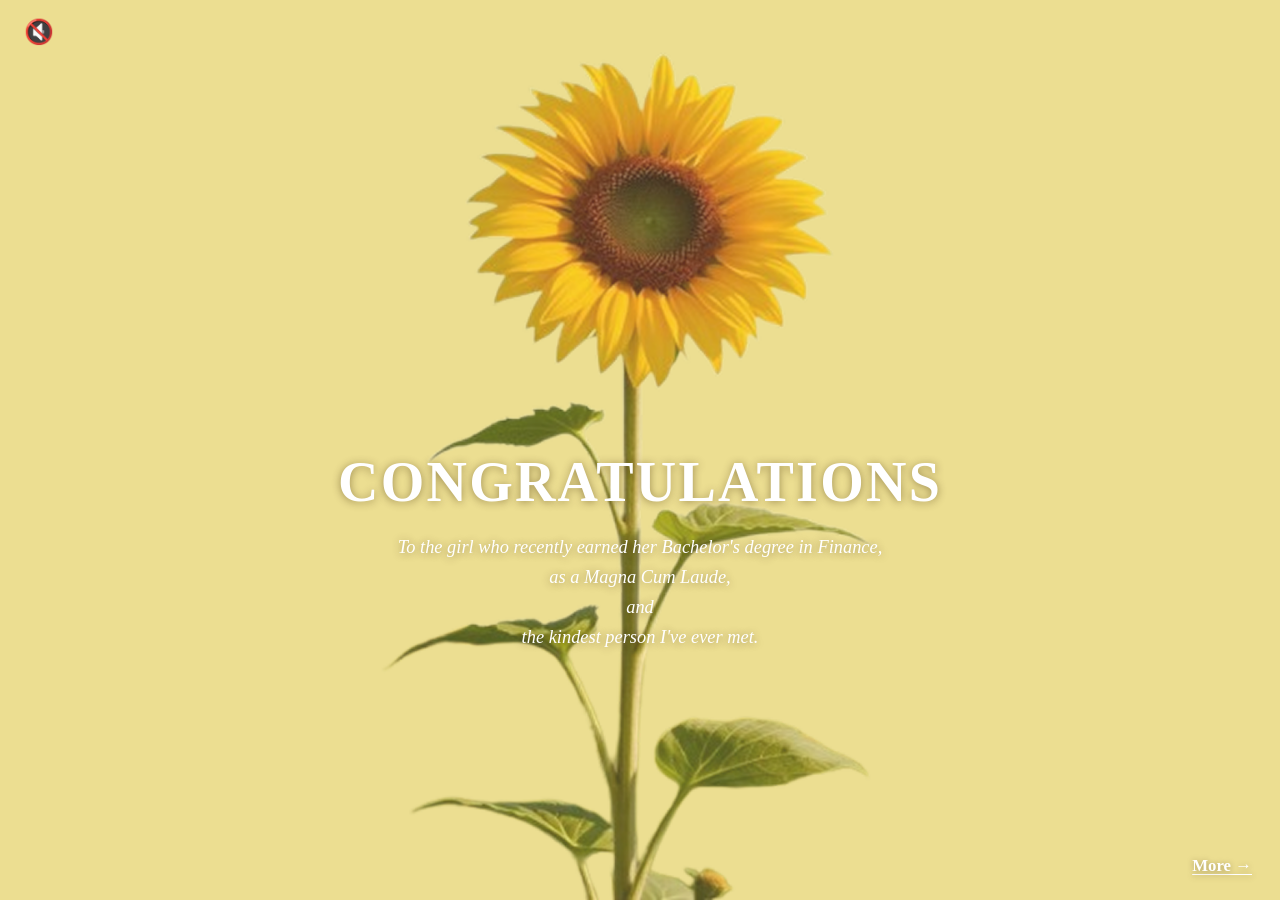
<file: index.html>
<!DOCTYPE html>
<html lang="en">
<head>
    <meta charset="UTF-8">
    <meta name="viewport" content="width=device-width, initial-scale=1.0">
    <title>Congratulations!!!</title>
    <link rel="stylesheet" href="Asset/style.css">
</head>
<body class="index">
    <div class="loader" id="loader">
        <div class="sunflower-loader">

            <div class="petals">
                <span></span>
                <span></span>
                <span></span>
                <span></span>
                <span></span>
                <span></span>
                <span></span>
                <span></span>
            </div>

            <div class="flower-center"></div>

        </div>

        <p class="loading-text">Loading...</p>
    </div>

    <audio id="backgroundMusic" src="Asset/yellow.mp3" loop preload="auto"></audio>
    <button class="music" id="musicButton" type="button" aria-label="Play Music">🔇</button>

    <main class="greetings">
        <h1 class="grats">CONGRATULATIONS</h1>
        <p>To the girl who recently earned her Bachelor's degree in Finance,</p>
        <p>as a Magna Cum Laude,</p>
        <p>and</p>
        <p>the kindest person I've ever met.</p>
    </main>

    <a class="more" href="page2.html">More →</a>
    <script src="Asset/music.js"></script>
    <script src="Asset/loader.js"></script>
</body>
</html>
</file>
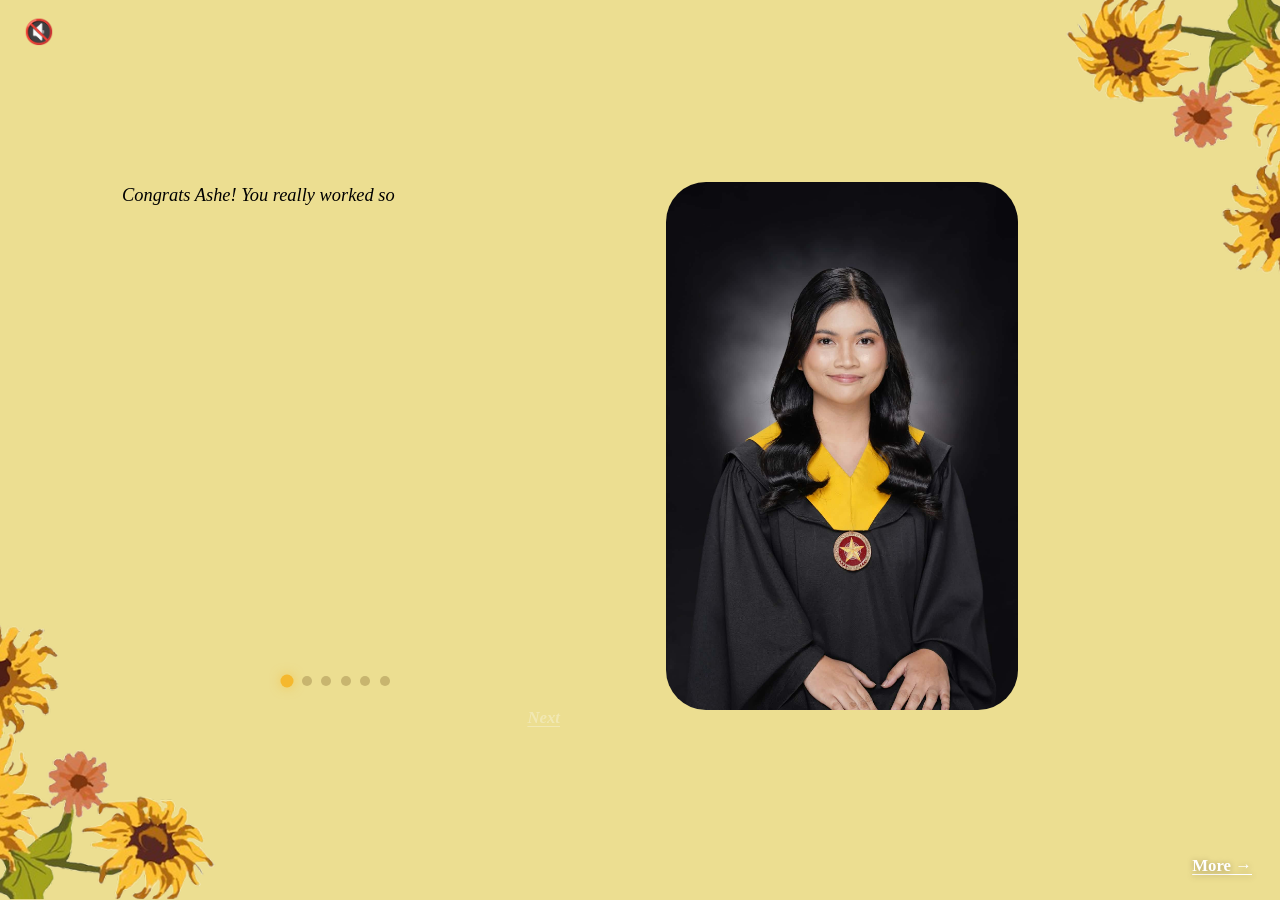
<file: page2.html>
<!DOCTYPE html>
<html lang="en">
<head>
    <meta charset="UTF-8">
    <meta name="viewport" content="width=device-width, initial-scale=1.0">
    <title>Congratulations!!!</title>
    <link rel="stylesheet" href="Asset/style.css">
</head>
<body class="page2">

    <div class="loader" id="loader">
        <div class="sunflower-loader">

            <div class="petals">
                <span></span>
                <span></span>
                <span></span>
                <span></span>
                <span></span>
                <span></span>
                <span></span>
                <span></span>
            </div>

            <div class="flower-center"></div>

        </div>

        <p class="loading-text">Loading...</p>
    </div>

    <audio id="backgroundMusic" src="Asset/yellow.mp3" loop preload="auto"></audio>
    <button class="music" id="musicButton" type="button" aria-label="Play Music">🔇</button>

    <main class="body2">
        <div class="message-column">
            <div class="message-stack">
                <div class="message2 is-visible">
                    <p>Congrats Ashe! You really worked so hard for your achievements, and I'm so happy to see you finally reach this milestone.</p> 
                    <p>I know that being the firstborn in a family can be hard sometimes because there are a lot of expectations and needs that need to be met, but always remember to take care of your health and be kind to yourself.</p> 
                    <p>Although we haven't spoken much recently, we are always here for you if you need a helping hand or a shoulder to cry on.</p>
                    <p>Anyways, wishing you more blessings and exciting opportunities ahead.</p>
                    <p>I love you sis hahaha.</p> 
                    <p class="sender">-Cla</p>
                </div>

                <div class="message2">
                    <p>Hi Ashe:</p>
                    <p>Pagbati agad! Hindi ko alam sasabihin ko kasi I'm not a person na masyadong mamessage HAHAHA. Pero gusto ko lang sabihin sa'yo na super proud ako sa'yo dahil from Ashe na pumapasok na mas mabigat pa ang bag sa kaniya, may salonpas sa ulo, may lola remedios, mga pagtitipid sa sarili na pati pamasahe mo wala na natitira pauwi ng agora to Ashe na gagraduate na ng kolehiyo. </p>
                    <p>Marami man tayong di pa uli napapagkwentuhan pero gusto ko rin sabihin sa'yo na super proud ako sa'yo as ate of all your kapatid, ang swerte nila na ang ate nila ay sobrang masipag at maaalahanin sa mga kapatid niya at pamilya niya.</p>
                </div>

                <div class="message2">
                    <p>I hope naeenjoy mo ang flow of your life rn, if maburnout ka we're always here sa Balut, syempre ikaw dadayo HAHAHHAHA and as always if you need help chat mo lang ako and I'll reply as soon as possible (kasi always akong nasa volunteering ganaps ko eh or working hehe)</p>
                    <p>Muli, pagbati sa'yo Ashe namin. Mahal ka namin, okay? Always remember that. Mwa.</p>
                    <p class="sender">-Bianca</p>
                </div>

                <div class="message2">
                    <p>Hi, Aicelle, congrats.</p>
                    <p>Finally, all your hardwork has paid off. I know how much you have been striving and praying for this moment to come and I know naiyak ka pa niyan HAHAHA.</p>
                    <p>And if whenever things become difficult again, remember this day how He gave you the victory. Not every season will be good but always remember that God has not yet finished doing good things in your life (Romans 8:28), okay??</p> 
                    <p>Again, Congratulations and have a great day😅</p>
                    <p class="sender">-Danniela</p>
                </div>

                <div class="message2">
                    <p>Haii Cel!</p>
                    <p>Congratulations on graduating!</p>
                    <p>D-day is only the visible part of your college journey. What people don't see are all the sleepless nights, silent struggles, and moments of self doubt. I'm happy that I got to be a part of your academic journey and witness you grow along the way.</p> 
                    <p>I'm truly proud of you and what you've become. Always know that we have your back. Wishing you all the best in life!🖤</p>
                    <p class="sender">-Kathleen</p>
                </div>
                
                <div class="message2">
                    <p>To Ashe:</p>
                    <p>Congratulations! I wish that all of your wishes come true! Keep moving forward and achieve greater feats in the real world!</p>
                    <p>I am so proud of everything you have worked for. Magna Cum Laude looks good on you — and it is only the beginning.</p>
                    <p>Whenever the next chapter feels heavy, remember this. You already proved you can do tons of things. Keep going. I am cheering for you.</p>
                    <p>I will always be your number 1 supporter! FIGHTING!!!</p>
                    <p class="sender">-Ian</p>
                </div>

            </div>
            <div class="message-progress-tracker" id="progressTracker"></div>
            <button type="button" class="next is-locked" data-next-message>Next</button>
        </div>

        <div class="her">
            <img src="Asset/her.jpg" alt="Ashe">
        </div>
    </main>

    <a class="more" href="page3.html">More →</a>

    <script src="Asset/page2.js"></script>
    <script src="Asset/music.js"></script>
    <script src="Asset/loader.js"></script>
</body>
</html>
</file>
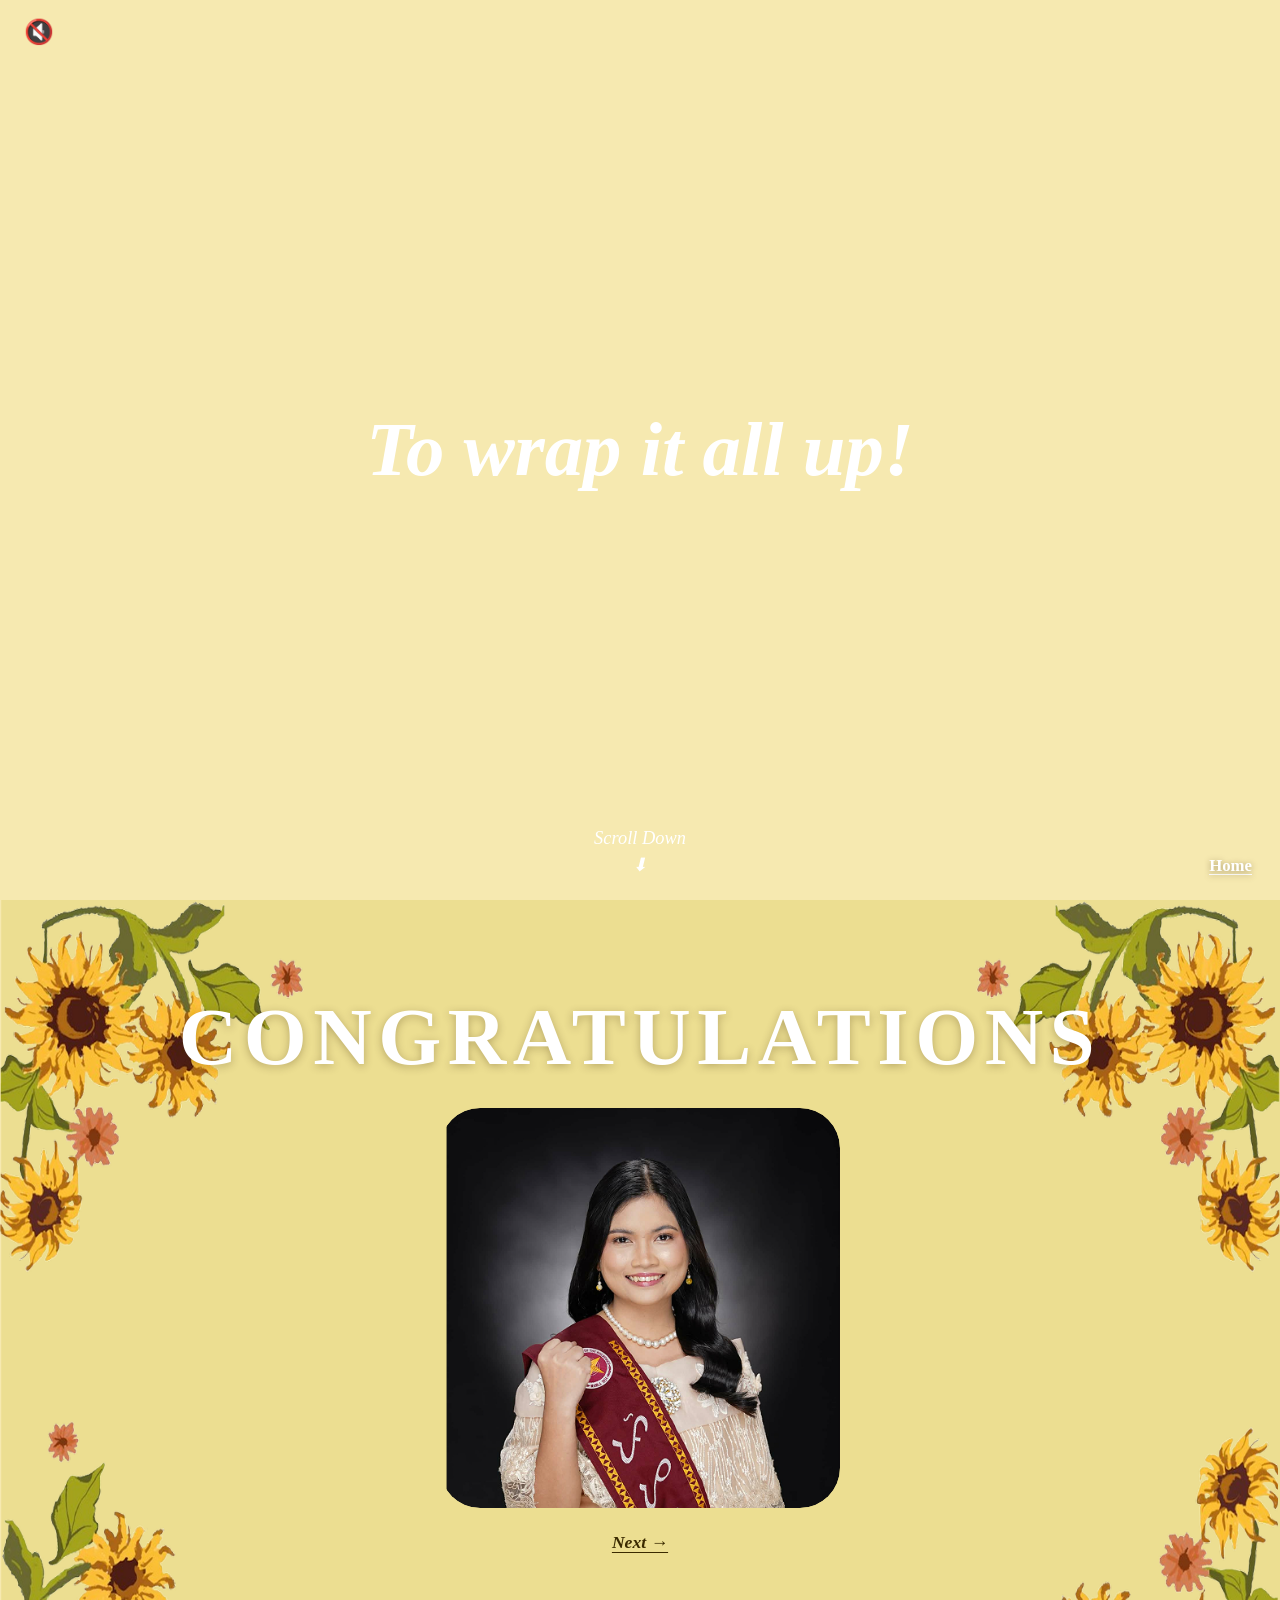
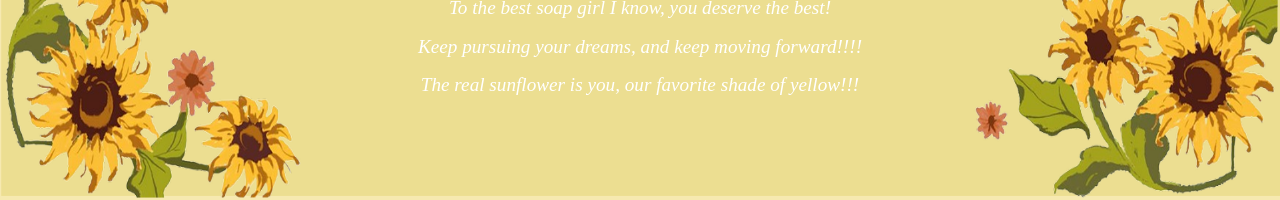
<file: page3.html>
<!DOCTYPE html> 
<html lang="en"> 
    <head> 
        <meta charset="UTF-8"> 
        <meta name="viewport" content="width=device-width, initial-scale=1.0"> 
        <title>Congratulations!!!</title> 
        <link rel="stylesheet" href="Asset/style.css"> </head> 
<body class="page3"> 
    <div class="loader" id="loader">
        <div class="sunflower-loader">

            <div class="petals">
                <span></span>
                <span></span>
                <span></span>
                <span></span>
                <span></span>
                <span></span>
                <span></span>
                <span></span>
            </div>

            <div class="flower-center"></div>

        </div>

        <p class="loading-text">Loading...</p>
    </div>

        <audio id="backgroundMusic" src="Asset/yellow.mp3" loop preload="auto"></audio>
        <button class="music" id="musicButton" type="button" aria-label="Play Music">🔇</button>
            <section class="first"> 
                <div class="f_div"> 
                    <h1>To wrap it all up!</h1> 
                </div> 
                <div class="scroll-container"> 
                    <p>Scroll Down</p> 
                    <p>⬇</p> </div> 
                </section>
            
            <section class="second"> 
                <div class="congrats"> 
                    <h1>CONGRATULATIONS</h1> 
                </div> 
    
                 <div class="her2"> 
                    <div class="image-container"> 
                        <img class="slide active" src="Asset/her2.png" alt="Ashe" > 
                        <img class="slide" src="Asset/her3.jpg" alt="Ashe" > 
                        <img class="slide" src="Asset/her4.jpg" alt="Ashe" > 
                        <img class="slide" src="Asset/her5.jpg" alt="Ashe" > 
                        <img class="slide" src="Asset/her6.jpg" alt="Ashe" > 
                        <img class="slide" src="Asset/her7.jpg" alt="Ashe" > 
                        <img class="slide" src="Asset/her8.jpg" alt="Ashe" > 
                        <img class="slide" src="Asset/her9.jpg" alt="Ashe" > 
                        <img class="slide" src="Asset/her10.jpg" alt="Ashe" > 
                        <img class="slide" src="Asset/her11.jpg" alt="Ashe" > 
                        <img class="slide" src="Asset/her12.jpg" alt="Ashe" > 
                        <img class="slide" src="Asset/her13.jpg" alt="Ashe" > 
                        <img class="slide" src="Asset/her14.jpg" alt="Ashe" > 
                        <img class="slide" src="Asset/her15.jpg" alt="Ashe" > 
                        <img class="slide" src="Asset/her16.jpg" alt="Ashe" > 
                    </div> 
                    <button type="button" class="image-next" data-next-image > Next → </button> 
                </div> 
                
                <!-- CLOSING MESSAGE --> 
                 <div class="closing"> 
                    <p> To the best soap girl I know, you deserve the best! </p> 
                    <p> Keep pursuing your dreams, and keep moving forward!!!! </p> 
                    <p> The real sunflower is you, our favorite shade of yellow!!! </p> </div> 
                    <a class="more" href="index.html"> Home </a> 
                    <script src="Asset/page3.js"></script>
                    <script src="Asset/music.js"></script>
                    <script src="Asset/loader.js"></script>
                </section>           
</body>
</html>
</file>
<file: Asset/style.css>
*,
*::before,
*::after {
    box-sizing: border-box;
}
.loader {
    position: fixed;
    inset: 0;
    z-index: 9999;
    display: flex;
    flex-direction: column;
    align-items: center;
    justify-content: center;
    background: #f6e9b0;
    opacity: 1;
    visibility: visible;
    transition:
        opacity 0.8s ease,
        visibility 0.8s ease;
}

.loader.hidden {
    opacity: 0;
    visibility: hidden;
    pointer-events: none;
}

.sunflower-loader {
    position: relative;
    width: 100px;
    height: 100px;
    animation: sunflower-spin 8s linear infinite;
}

.petals {
    position: absolute;
    inset: 0;
    animation: petals-pulse 2s ease-in-out infinite;
}

.petals span {
    position: absolute;
    width: 28px;
    height: 45px;
    left: 50%;
    top: 50%;
    transform-origin: 50% 50%;
    background: #f5b82e;
    border-radius: 50% 50% 45% 45%;
    transform: translate(-50%, -50%) rotate(var(--rotation)) translateY(-30px);
    opacity: 0.9;
}

.petals span:nth-child(1) {
    --rotation: 0deg;
}
.petals span:nth-child(2) {
    --rotation: 45deg;
}
.petals span:nth-child(3) {
    --rotation: 90deg;
}
.petals span:nth-child(4) {
    --rotation: 135deg;
}
.petals span:nth-child(5) {
    --rotation: 180deg;
}
.petals span:nth-child(6) {
    --rotation: 225deg;
}
.petals span:nth-child(7) {
    --rotation: 270deg;
}
.petals span:nth-child(8) {
    --rotation: 315deg;
}

.flower-center {
    position: absolute;
    width: 42px;
    height: 42px;
    top: 50%;
    left: 50%;
    transform: translate(-50%, -50%);
    background:radial-gradient(circle at 35% 35%, #8a5a20 0%, #704313 45%, #4d2d0d 100%);
    border-radius: 50%;
    box-shadow: 0 0 0 5px rgba(111, 67, 19, 0.15), 0 4px 10px rgba(60, 40, 0, 0.25);
    z-index: 2;
}

/* =================================
   LOADING TEXT
================================= */

.loading-text {

    margin-top: 1.5rem;

    color: #5c3b0b;

    font-family:
        Georgia,
        "Palatino Linotype",
        "Times New Roman",
        serif;

    font-size: 1.2rem;

    font-style: italic;

    letter-spacing: 0.12em;

    animation: loading-text-pulse 1.5s ease-in-out infinite;
}


@keyframes loading-text-pulse {

    0%,
    100% {
        opacity: 0.45;
    }

    50% {
        opacity: 1;
    }

}


body {
    min-height: 100vh;
    margin: 0;
    background-color: #f6e9b0;
    background-size: cover;
    background-position: center;
    background-repeat: no-repeat;
    font-family: Georgia, "Palatino Linotype", "Times New Roman", serif;
    color: #fff;
}

.index {
    background-image: url("index_bg.png");
    display: grid;
    justify-items: center;
    align-items: start;
}

.page2 {
    background-image: url("p2BG.png");
    color: #3a2a00;
    overflow: hidden;
}

.music {
    position: fixed;
    top: 1.25rem;
    left: 1.5rem;
    z-index: 1000;
    padding: 0;
    border: none;
    background: none;
    color: black;
    font-family: inherit;
    font-size: 1.5rem;
    line-height: 1;
    cursor: pointer;
    transition:
        transform 0.2s ease,
        opacity 0.2s ease;
}
.music:hover {
    transform: scale(1.15);
    opacity: 0.75;
    color: white;
}
.music:active {
    transform: scale(0.95);
}

.greetings {
    width: min(90%, 42rem);
    margin-top: 50vh;
    padding: 0 1rem;
    text-align: center;
    text-shadow: 0 1px 8px rgba(60, 40, 0, 0.45);
}

.greetings h1 {
    margin: 0 0 1.25rem;
    font-size: clamp(2rem, 5vw, 3.5rem);
    font-weight: 700;
    letter-spacing: 0.04em;
}

.greetings p {
    margin: 0.15rem 0;
    font-size: clamp(0.95rem, 2vw, 1.15rem);
    font-style: italic;
    font-weight: 400;
    line-height: 1.5;
}

.more {
    position: fixed;
    right: 1.75rem;
    bottom: 1.5rem;
    color: #fff;
    font-size: 1.05rem;
    font-weight: 700;
    text-decoration: underline;
    text-underline-offset: 0.2em;
    text-shadow: 0 1px 6px rgba(60, 40, 0, 0.4);
    animation: slide 2s ease-in-out infinite;
}

.more:hover,
.more:focus-visible {
    opacity: 0.8;
}

.body2 {
    display: flex;
    align-items: center;
    justify-content: space-between;
    gap: .5rem;
    width: min(90%, 70rem);
    min-height: 100vh;
    margin: 0 auto;
    padding: 4rem 2rem;
    font-size: clamp(0.95rem, 2vw, 1.15rem);
    font-style: italic;
    font-weight: 400;
    line-height: 1.5;
    color: black;
}

.message-column {
    display: flex;
    flex-direction: column;
    align-items: flex-end;
    flex: 0 0 28rem;
    width: 30rem;
}

.message-stack {
    position: relative;
    width: 28rem;
    height: 30rem;
}

.message2 {
    position: absolute;
    inset: 0;
    display: none;
    border-radius: 40px;
}

.message2.is-visible {
    display: block;
}

.message2 p {
    margin-left: 70px;
    margin:10px;
}

.message2 p:last-of-type::after{
    content: '|';
    display: inline-block;
    margin-left: 3px;
    color: #5c3b0b;
    font-weight: bold;
    animation: cursor-blink 0.7s step-end infinite;
}

.message2.typing-complete p:last-of-type::after {
    display: none;
}

.message-progress-tracker {
    display: flex;
    justify-content: center;
    gap: 0.6rem;
    margin-top: 1.5rem;
    margin-bottom: 0.5rem;
    width: 100%;
}

.progress-dot {
    width: 10px;
    height: 10px;
    background-color: rgba(92, 59, 11, 0.25); /* Muted brown */
    border-radius: 50%;
    transition: all 0.4s ease;
}

.progress-dot.active {
    background-color: #f5b82e; /* Bright sunflower yellow */
    transform: scale(1.3);
    box-shadow: 0 0 8px rgba(245, 184, 46, 0.6);
}

/* 3. Next Button Locked & Unlocked states */
.next {
    transition: all 0.3s ease-in-out;
}

.next.is-locked {
    opacity: 0.3;
    cursor: not-allowed;
    text-shadow: none;
    pointer-events: none;
}

.next.is-ready {
    opacity: 1;
    color: #5c3b0b; /* Change to a sharp, high-contrast readable color */
    pointer-events: auto;
    animation: button-pulse-glow 2s infinite ease-in-out;
}

.message2 .sender {
    display: flex;
    justify-content: flex-end;
    margin-right: 5rem;
}

.her {
    flex: 0 1 22rem;
    width: min(38vw, 22rem);
    margin-right: 150px;
}

.her img {
    width: 100%;
    height: auto;
    object-fit: cover;
    border-radius: 40px;
}

.next {
    margin-top: 0.85rem;
    padding: 0;
    border: 0;
    background: none;
    color: #fff;
    font-family: inherit;
    font-size: 1.05rem;
    font-weight: 700;
    font-style: italic;
    text-decoration: underline;
    text-underline-offset: 0.2em;
    text-shadow: 0 1px 6px rgba(60, 40, 0, 0.4);
    cursor: pointer;

}

.first{ 
    display:flex;
    align-items:center;
    justify-content:center;
    gap:.5rem;
    width: min(100%,70rem);
    min-height: 100vh;
    margin:0 auto;
    padding: 4rem 2rem;
    font-size: clamp(0.95rem, 2vw, 1.15rem);
    font-style: italic;
    font-weight: 400;
    line-height: 1.5;
    text-align: center;
}
.first h1{
    margin: 0;
    text-align: center;
    font-size: clamp(2.5rem, 6vw, 5rem);
}
.scroll-container{
    position: absolute;
    bottom: 20px;
    left: 50%;
    transform: translateX(-50%); 
    text-align: center; 

    animation: bounce 2s ease-in-out infinite;
}
.scroll-container p{
    margin: 0;
}

.second { 
    position: relative;
    height: 100vh; 
    width: 100%; 
    padding: 2rem; 
    box-sizing: border-box;
    background-image: url("last_bg.png"); 
    background-repeat: no-repeat; 
    background-size: 100% 100%; 
    background-position: center; 
    display: flex; 
    flex-direction: column; 
    align-items: center; 
    justify-content: center; 
    gap: 1.5rem; 
    text-align: center; 
    overflow: hidden;
    } 
.second h1 { 
        margin: 0; 
        font-size: 9vh; 
        letter-spacing: 0.08em; 
        text-shadow: 0 2px 8px rgba(60, 40, 0, 0.3); 
    }  
.her2 { 
    width: min(70vw, 25rem); 
    display: flex; 
    flex-direction: column; 
    align-items: center; 
    justify-content: center; 
    gap: 1rem; 
}
.image-container { 
    position: relative; 
    width: 100%; 
    aspect-ratio: 1 / 1; 
    overflow: hidden; 
    border-radius: 40px; 
} 
.her2 .slide { 
    position: absolute; inset: 0;
    width: 100%; height: 100%; object-fit: cover; 
    border-radius: 40px; 
    opacity: 0; 
    transform: scale(1.05); 
    transition: opacity 0.7s ease, transform 0.9s ease; 
}
.her2 .slide.active { 
    opacity: 1; 
    transform: scale(1); 
} 
.image-next { 
    padding: 0.5rem 1rem; 
    border: none; background: none; 
    color: #3a2a00; 
    font-family: inherit; 
    font-size: 1.1rem; 
    font-weight: 700; 
    font-style: italic; 
    text-decoration: underline; 
    text-underline-offset: 0.2em; 
    cursor: pointer; 
    transition: opacity 0.2s ease, transform 0.2s ease; 
} 
.image-next:hover { 
    opacity: 0.7; 
    transform: translateX(4px); 
} 
.image-next:active { 
    transform: translateX(2px); 
}
.closing { 
    max-width: 45rem; 
    text-align: center; 
    font-size: clamp(1rem, 2vw, 1.2rem); 
    line-height: 1.6; font-style: italic; 
} 
.closing p {
    margin: 0.5rem 0; 
}

@keyframes bounce { 
    0%, 100% { 
        transform: translateX(-50%) translateY(0); 
    } 
    50% { 
        transform: translateX(-50%) translateY(-10px); 
    } 
}

.next:hover,
.next:focus-visible {
    opacity: 0.8;
    color: black;
}

@keyframes bounce{
    0%, 100%{
        transform: translateX(-50%) tranlateY(0);
    }
    50%{
        transform: translateX(-50%) translateY(-10px);
    }
}
@keyframes slide{
    0%, 100%{
        transform: translateX(-10) tranlateY(0);
    }
    50%{
        transform: translateX(-10%) translateY(0);
    }
}
@keyframes typing-title {
    0% {
        width: 0;
    }

    60% {
        width: 100%;
    }

    100% {
        width: 100%;
    }
}
@keyframes sunflower-spin {
    0% {
        transform: rotate(0deg);
    }
    100% {
        transform: rotate(360deg);
    }

}
@keyframes petals-pulse {

    0%,100%{
        transform: scale(0.95);
        opacity: 0.8;
    }
    50% {
        transform: scale(1.08);
        opacity: 1;
    }
}
@keyframes cursor-blink {
    from, to { color: transparent }
    50% { color: #5c3b0b }
}
@keyframes button-pulse-glow {
    0%, 100% { transform: scale(1); text-shadow: 0 1px 6px rgba(245, 184, 46, 0.4); }
    50% { transform: scale(1.05); text-shadow: 0 1px 12px rgba(245, 184, 46, 0.8); }
}


@media (max-width: 600px) {

    body {
        background-size: cover;
    }

    .music {
        top: 0.85rem;
        left: 1rem;
        font-size: 1.3rem;
    }

    .more {
        right: 1rem;
        bottom: 1rem;
    }
    .page2 {
        background-size: cover;
        background-position: center;
        overflow-y: auto;
    }

    .body2 {
        flex-direction: column; 
        justify-content: flex-start;
        align-items: center;
        text-align: center;
        padding: 5rem 1.5rem 3rem;
        gap: 1.5rem;
        min-height: 100vh;
        width: 100%;
        box-sizing: border-box;
    }

   
    .her {
        order: 1; 
        width: 100%;
        max-width: 16rem;
        height: 16rem; 
        margin-right: 0;
        flex-shrink: 0; 
        overflow: hidden;
    }

    .her img {
        width: 100%;
        height: 100%; 
        object-fit: cover;
        border-radius: 24px;
    }

    .message-column {
        order: 2; 
        width: 100%;
        max-width: 100%;
        align-items: center;
        flex: 1 0 auto; 
    }

    .message-stack {
        width: 100%;
        height: auto; 
        min-height: 14rem; 
    }

    .message2 {
        position: relative;
        width: 100%;
    }

    .message2 p {
        margin: 10px 0;
        text-align: center;
    }

    .message2 .sender {
        justify-content: center;
        margin-right: 0;
    }

    .next {
        align-self: center;
        margin-top: 1.5rem;
    }

    .second {
        background-size: cover;
        background-position: center;
        padding: 4rem 1.5rem 2rem;
        justify-content: center;
        height: auto;
        min-height: 100vh;
    }

    .second h1 {
        font-size: clamp(2rem, 8vw, 3.2rem);
        line-height: 1.2;
        width: 100%;
    }

    .her2 {
        width: 100%;
        max-width: 18rem;
    }

    .closing {
        width: 100%;
        font-size: 1.05rem;
    }
}
</file>
